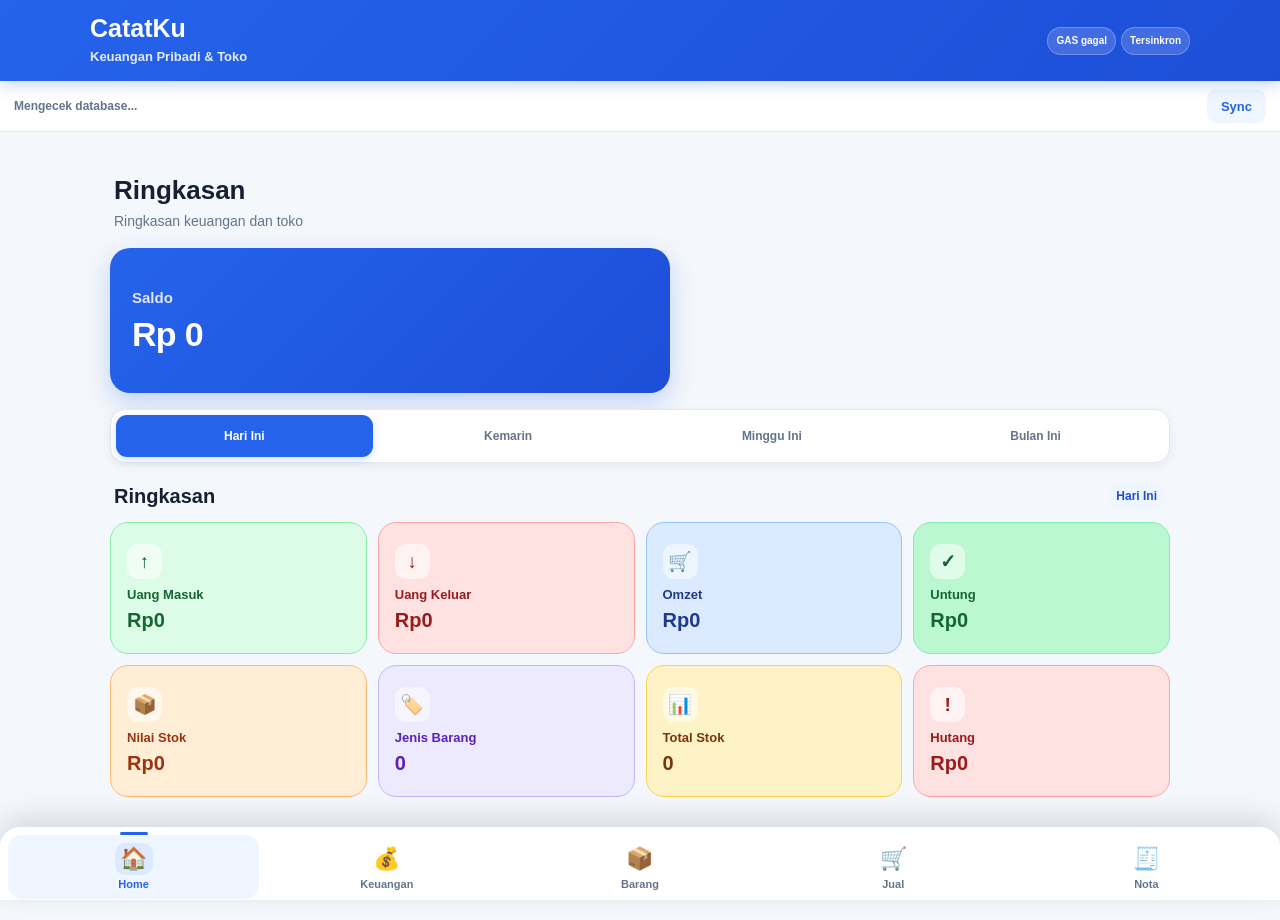
<file: index.html>
<!DOCTYPE html>
<html lang="id">

<head>

  <meta charset="UTF-8">

  <meta
    name="viewport"
    content="width=device-width, initial-scale=1.0"
  >

  <meta
    name="theme-color"
    content="#2563eb"
  >

  <meta
    name="description"
    content="CatatKu - Keuangan Pribadi dan Toko"
  >

  <title>
    CatatKu
  </title>

  <link
    rel="stylesheet"
    href="style.css"
  >

</head>


<body>

<!-- =====================================================
     APP
     ===================================================== -->

<div id="app">


  <!-- ===================================================
       HEADER
       =================================================== -->

  <header class="topbar">

    <div>

      <h1>
        CatatKu
      </h1>

      <small>
        Keuangan Pribadi & Toko
      </small>

    </div>


    <div class="status-area">

      <span
        id="connectionStatus"
        class="status"
      >
        ONLINE
      </span>

      <span
        id="syncStatus"
        class="status"
      >
        ✓ Tersinkron
      </span>

    </div>

  </header>



  <!-- ===================================================
       DATABASE STATUS
       =================================================== -->

  <div class="database-bar">

    <span
      id="dbStatus"
      data-status="checking"
    >
      Mengecek database...
    </span>

    <button
      type="button"
      onclick="CatatKu.sync()"
    >
      Sync
    </button>

  </div>



  <!-- ===================================================
       KONTEN UTAMA
       =================================================== -->

  <main id="mainContent">


    <!-- =================================================
         DASHBOARD
         ================================================= -->
<!-- =================================================
     RINGKASAN
     ================================================= -->

<section
  id="page-dashboard"
  class="page active"
>

  <div class="page-title">

    <h2>
      Ringkasan
    </h2>

    <p>
      Ringkasan keuangan dan toko
    </p>

  </div>


  <!-- ===============================
       SALDO
       =============================== -->

  <div class="summary-saldo">

    <small>
      Saldo
    </small>

    <strong id="saldo">
      Rp0
    </strong>

  </div>


  <!-- ===============================
       PERIODE
       =============================== -->

  <div class="periode-box">

    <button
      type="button"
      class="periode-btn active"
      data-periode="hariIni"
      onclick="CatatKu.pilihPeriodeRingkasan('hariIni')"
    >
      Hari Ini
    </button>

    <button
      type="button"
      class="periode-btn"
      data-periode="kemarin"
      onclick="CatatKu.pilihPeriodeRingkasan('kemarin')"
    >
      Kemarin
    </button>

    <button
      type="button"
      class="periode-btn"
      data-periode="mingguIni"
      onclick="CatatKu.pilihPeriodeRingkasan('mingguIni')"
    >
      Minggu Ini
    </button>

    <button
      type="button"
      class="periode-btn"
      data-periode="bulanIni"
      onclick="CatatKu.pilihPeriodeRingkasan('bulanIni')"
    >
      Bulan Ini
    </button>

  </div>


  <!-- ===============================
       RINGKASAN
       =============================== -->

  <div class="ringkasan-title">

    <h3>
      Ringkasan
    </h3>

    <small id="ringkasanPeriode">
      Hari Ini
    </small>

  </div>


  <div class="ringkasan-grid">


    <!-- UANG MASUK -->

    <div class="ringkasan-card ringkasan-masuk">

      <span class="ringkasan-icon">
        ↑
      </span>

      <small>
        Uang Masuk
      </small>

      <strong id="ringkasanUangMasuk">
        Rp0
      </strong>

    </div>


    <!-- UANG KELUAR -->

    <div class="ringkasan-card ringkasan-keluar">

      <span class="ringkasan-icon">
        ↓
      </span>

      <small>
        Uang Keluar
      </small>

      <strong id="ringkasanUangKeluar">
        Rp0
      </strong>

    </div>


    <!-- OMZET -->

    <div class="ringkasan-card ringkasan-omzet">

      <span class="ringkasan-icon">
        🛒
      </span>

      <small>
        Omzet
      </small>

      <strong id="ringkasanOmzet">
        Rp0
      </strong>

    </div>


    <!-- UNTUNG -->

    <div class="ringkasan-card ringkasan-untung">

      <span class="ringkasan-icon">
        ✓
      </span>

      <small>
        Untung
      </small>

      <strong id="ringkasanUntung">
        Rp0
      </strong>

    </div>


    <!-- NILAI STOK -->

    <div class="ringkasan-card ringkasan-stok">

      <span class="ringkasan-icon">
        📦
      </span>

      <small>
        Nilai Stok
      </small>

      <strong id="ringkasanNilaiStok">
        Rp0
      </strong>

    </div>


    <!-- JENIS BARANG -->

    <div class="ringkasan-card ringkasan-barang">

      <span class="ringkasan-icon">
        🏷️
      </span>

      <small>
        Jenis Barang
      </small>

      <strong id="ringkasanJumlahBarang">
        0
      </strong>

    </div>


    <!-- TOTAL STOK -->

    <div class="ringkasan-card ringkasan-total-stok">

      <span class="ringkasan-icon">
        📊
      </span>

      <small>
        Total Stok
      </small>

      <strong id="ringkasanJumlahStok">
        0
      </strong>

    </div>


    <!-- HUTANG -->

    <div class="ringkasan-card ringkasan-hutang">

      <span class="ringkasan-icon">
        !
      </span>

      <small>
        Hutang
      </small>

      <strong id="ringkasanHutang">
        Rp0
      </strong>

    </div>

  </div>

</section>
    <!-- =================================================
         KEUANGAN
         ================================================= -->

    <section
      id="page-keuangan"
      class="page"
    >

      <div class="page-title">

        <h2>
          Keuangan
        </h2>

        <p>
          Catat uang masuk dan keluar
        </p>

      </div>


      <!-- FORM TRANSAKSI -->

      <div class="panel">

        <div class="panel-header">

          <h3>
            Tambah Transaksi
          </h3>

        </div>


        <form
          id="transaksiForm"
        >


          <div class="form-group">

            <label>
              Tanggal
            </label>

            <input
              type="date"
              name="tanggal"
            >

          </div>


          <div class="form-group">

            <label>
              Jenis
            </label>

            <select
              name="jenis"
              required
            >

              <option value="">
                Pilih jenis
              </option>

              <option value="masuk">
                Uang Masuk
              </option>

              <option value="keluar">
                Uang Keluar
              </option>

            </select>

          </div>


          <div class="form-group">

            <label>
              Kategori
            </label>

            <input
              type="text"
              name="kategori"
              placeholder="Contoh: Penjualan"
            >

          </div>


          <div class="form-group">

            <label>
              Keterangan
            </label>

            <input
              type="text"
              name="keterangan"
              placeholder="Keterangan"
            >

          </div>


          <div class="form-group">

            <label>
              Jumlah
            </label>

            <input
              type="number"
              name="jumlah"
              min="1"
              required
              placeholder="0"
            >

          </div>


          <div class="form-group">

            <label>
              Sumber
            </label>

            <select name="sumber">

              <option value="toko">
                Toko
              </option>

              <option value="pribadi">
                Pribadi
              </option>

            </select>

          </div>


          <button
            type="submit"
            class="btn-primary"
          >
            Simpan Transaksi
          </button>


        </form>

      </div>



      <!-- RIWAYAT TRANSAKSI -->

      <div class="panel">

        <div class="panel-header">

          <h3>
            Riwayat Transaksi
          </h3>

        </div>


        <div
          id="transaksiList"
          class="list"
        >

          Belum ada transaksi.

        </div>

      </div>

    </section>



    <!-- =================================================
         BARANG
         ================================================= -->

    <section
      id="page-barang"
      class="page"
    >

      <div class="page-title">

        <h2>
          Barang
        </h2>

        <p>
          Kelola barang dan stok
        </p>

      </div>


      <!-- FORM BARANG -->

      <div class="panel">

        <div class="panel-header">

          <h3>
            Tambah Barang
          </h3>

        </div>


        <form
          id="barangForm"
        >


          <div class="form-group">

            <label>
              Kode Barang
            </label>

            <input
              type="text"
              name="kode"
              placeholder="Kosongkan untuk otomatis"
            >

          </div>


          <div class="form-group">

            <label>
              Nama Barang
            </label>

            <input
              type="text"
              name="nama"
              required
              placeholder="Nama barang"
            >

          </div>


          <div class="form-group">

            <label>
              Stok
            </label>

            <input
              type="number"
              name="stok"
              min="0"
              value="0"
            >

          </div>


          <div class="form-group">

            <label>
              Harga Modal
            </label>

            <input
              type="number"
              name="hargaModal"
              min="0"
              value="0"
            >

          </div>


          <div class="form-group">

            <label>
              Harga Jual
            </label>

            <input
              type="number"
              name="hargaJual"
              min="0"
              value="0"
            >

          </div>


          <div class="form-group">

            <label>
              Stok Minimum
            </label>

            <input
              type="number"
              name="stokMin"
              min="0"
              value="0"
            >

          </div>


          <button
            type="submit"
            class="btn-primary"
          >
            Simpan Barang
          </button>


        </form>

      </div>



      <!-- DAFTAR BARANG -->

      <div class="panel">

        <div class="panel-header">

          <h3>
            Daftar Barang
          </h3>

        </div>


        <div
          id="barangList"
          class="list"
        >

          Belum ada barang.

        </div>

      </div>

    </section>



    <!-- =================================================
         JUAL
         ================================================= -->

    <section
      id="page-jual"
      class="page"
    >

      <div class="page-title">

        <h2>
          Jual
        </h2>

        <p>
          Catat penjualan barang
        </p>

      </div>


      <!-- FORM PENJUALAN -->

      <div class="panel">

        <div class="panel-header">

          <h3>
            Penjualan
          </h3>

        </div>


        <form
          id="penjualanForm"
        >


          <div class="form-group">

            <label>
              Tanggal
            </label>

            <input
              type="date"
              name="tanggal"
            >

          </div>


          <div class="form-group">

            <label>
              Barang
            </label>

            <select
              id="barangId"
              name="barangId"
              required
            >

              <option value="">
                Pilih barang
              </option>

            </select>

          </div>


          <!-- INFO BARANG -->

          <div
            id="infoBarangPenjualan"
            class="info-barang"
            style="display:none;"
          >

            <div>

              <small>
                Nama
              </small>

              <strong
                id="namaBarangPenjualan"
              >
                -
              </strong>

            </div>


            <div>

              <small>
                Harga
              </small>

              <strong
                id="hargaBarangPenjualan"
              >
                Rp0
              </strong>

            </div>


            <div>

              <small>
                Stok
              </small>

              <strong
                id="stokBarangPenjualan"
              >
                0
              </strong>

            </div>

          </div>


          <div class="form-group">

            <label>
              Jumlah
            </label>

            <input
              type="number"
              id="qtyPenjualan"
              name="qty"
              min="1"
              value="1"
              required
            >

          </div>


          <!-- TOTAL -->

          <div
            id="totalPenjualan"
            class="total-box"
            data-value="0"
          >

            <span>
              Total
            </span>

            <strong>
              Rp0
            </strong>

          </div>


          <button
            type="submit"
            class="btn-primary"
          >
            Simpan Penjualan
          </button>


        </form>

      </div>



      <!-- =================================================
           PENJUALAN TERBARU
           ================================================= -->

      <div class="panel">

        <div class="panel-header">

          <h3>
            Penjualan Terbaru
          </h3>

        </div>


        <div
          id="penjualanList"
          class="list"
        >

          Belum ada penjualan.

        </div>

      </div>

    </section>



    <!-- =================================================
         NOTA
         ================================================= -->

    <section
      id="page-nota"
      class="page"
    >

      <div class="page-title">

        <h2>
          Nota
        </h2>

        <p>
          Pilih penjualan untuk membuat nota
        </p>

      </div>


      <!-- PILIH PENJUALAN -->

      <div class="panel">

        <div class="panel-header">

          <h3>
            Pilih Penjualan
          </h3>

        </div>


        <div
          class="nota-select-all"
        >

          <label>

            <input
              type="checkbox"
              onchange="CatatKu.toggleSemuaNota(this.checked)"
            >

            Pilih semua

          </label>

        </div>


        <div
          id="notaPenjualanList"
          class="list"
        >

          Belum ada penjualan.

        </div>


        <!-- RINGKASAN NOTA -->

        <div
          class="nota-summary"
        >

          <div>

            <small>
              Item
            </small>

            <strong
              id="notaSelectedCount"
            >
              0
            </strong>

          </div>


          <div>

            <small>
              Qty
            </small>

            <strong
              id="notaSelectedQty"
            >
              0
            </strong>

          </div>


          <div>

            <small>
              Total
            </small>

            <strong
              id="notaSelectedTotal"
            >
              Rp0
            </strong>

          </div>

        </div>


        <button
          id="btnBuatNota"
          type="button"
          class="btn-primary"
          disabled
          onclick="CatatKu.buatNota()"
        >
          Buat Nota
        </button>

      </div>



      <!-- DAFTAR NOTA -->

      <div class="panel">

        <div class="panel-header">

          <h3>
            Daftar Nota
          </h3>

        </div>


        <div
          id="daftarNota"
          class="list"
        >

          Belum ada nota.

        </div>

      </div>



      <!-- DETAIL NOTA -->

      <div class="panel">

        <div class="panel-header">

          <h3>
            Detail Nota
          </h3>

        </div>


        <div
          id="detailNota"
        >

          Pilih nota untuk melihat detail.

        </div>

      </div>

    </section>


  </main>



  <!-- ===================================================
       BOTTOM NAVIGATION
       =================================================== -->

  <nav
    id="bottomNav"
    class="bottom-nav"
  >


    <button
      type="button"
      class="nav-item active"
      data-page="dashboard"
      onclick="showPage('dashboard', this)"
    >

      <span>
        🏠
      </span>

      <small>
        Home
      </small>

    </button>


    <button
      type="button"
      class="nav-item"
      data-page="keuangan"
      onclick="showPage('keuangan', this)"
    >

      <span>
        💰
      </span>

      <small>
        Keuangan
      </small>

    </button>


    <button
      type="button"
      class="nav-item"
      data-page="barang"
      onclick="showPage('barang', this)"
    >

      <span>
        📦
      </span>

      <small>
        Barang
      </small>

    </button>


    <button
      type="button"
      class="nav-item"
      data-page="jual"
      onclick="showPage('jual', this)"
    >

      <span>
        🛒
      </span>

      <small>
        Jual
      </small>

    </button>


    <button
      type="button"
      class="nav-item"
      data-page="nota"
      onclick="showPage('nota', this)"
    >

      <span>
        🧾
      </span>

      <small>
        Nota
      </small>

    </button>


  </nav>


</div>



<!-- =====================================================
     TOAST
     ===================================================== -->

<div
  id="catatkuToast"
  class="toast"
  role="status"
  aria-live="polite"
></div>



<!-- =====================================================
     APP.JS
     ===================================================== -->

<script src="app.js"></script>



<!-- =====================================================
     INDEX CONTROLLER
     ===================================================== -->

<script>

"use strict";


/* =====================================================
   PINDAH HALAMAN
   ===================================================== */

function showPage(
  pageName,
  button
) {

  const pages =
    document.querySelectorAll(
      ".page"
    );


  pages.forEach(
    function(page) {

      page.classList.remove(
        "active"
      );

    }
  );


  const target =
    document.getElementById(
      "page-" +
      pageName
    );


  if (!target) {

    console.error(
      "Halaman tidak ditemukan:",
      pageName
    );

    return;

  }


  target.classList.add(
    "active"
  );


  const buttons =
    document.querySelectorAll(
      ".nav-item"
    );


  buttons.forEach(
    function(item) {

      item.classList.remove(
        "active"
      );

    }
  );


  if (button) {

    button.classList.add(
      "active"
    );

  }

  else {

    const activeButton =
      document.querySelector(
        '.nav-item[data-page="' +
        pageName +
        '"]'
      );


    if (activeButton) {

      activeButton.classList.add(
        "active"
      );

    }

  }


  /*
   * Saat masuk halaman nota,
   * refresh daftar nota dan penjualan.
   */

  if (
    pageName ===
    "nota"
  ) {

    if (
      window.CatatKu &&
      typeof CatatKu.loadPenjualan ===
      "function"
    ) {

      loadNotaPage();

    }

  }


  /*
   * Scroll ke atas
   */

  window.scrollTo(
    {
      top: 0,
      behavior: "smooth"
    }
  );

}



/* =====================================================
   LOAD HALAMAN NOTA
   ===================================================== */

async function loadNotaPage() {

  try {

    const data =
      await CatatKu.loadPenjualan();


    const container =
      document.getElementById(
        "notaPenjualanList"
      );


    if (!container) {

      return;

    }


    if (
      !data ||
      data.length === 0
    ) {

      container.innerHTML =
        "<p>Belum ada penjualan.</p>";

      return;

    }


    container.innerHTML =
      data.map(
        function(item) {

          return `

            <label
              class="nota-check-item"
            >

              <input
                type="checkbox"
                onchange="
                  CatatKu.toggleNotaItem(
                    '${String(item.id).replaceAll("'", "\\'")}',
                    this.checked
                  )
                "
              >

              <span>

                <strong>
                  ${escapeHTMLIndex(
                    item.namaBarang
                  )}
                </strong>

                <small>

                  ${Number(item.qty) || 0}
                  pcs

                  ×

                  ${formatRupiahIndex(
                    item.hargaJual
                  )}

                  =

                  ${formatRupiahIndex(
                    item.omzet
                  )}

                </small>

              </span>

            </label>

          `;

        }
      ).join("");


    await CatatKu.updateNotaSummary();

  }

  catch (error) {

    console.error(
      "Load nota:",
      error
    );

  }

}



/* =====================================================
   RUPIAH
   ===================================================== */

function formatRupiahIndex(
  value
) {

  return new Intl.NumberFormat(
    "id-ID",
    {
      style: "currency",
      currency: "IDR",
      maximumFractionDigits: 0
    }
  ).format(
    Number(value) || 0
  );

}



/* =====================================================
   ESCAPE HTML
   ===================================================== */

function escapeHTMLIndex(
  value
) {

  return String(
    value ?? ""
  )
    .replaceAll(
      "&",
      "&amp;"
    )
    .replaceAll(
      "<",
      "&lt;"
    )
    .replaceAll(
      ">",
      "&gt;"
    )
    .replaceAll(
      '"',
      "&quot;"
    )
    .replaceAll(
      "'",
      "&#039;"
    );

}



/* =====================================================
   TOMBOL SYNC
   ===================================================== */

document.addEventListener(
  "click",
  function(event) {

    const button =
      event.target.closest(
        "[data-sync]"
      );


    if (!button) {

      return;

    }


    if (
      window.CatatKu &&
      typeof CatatKu.sync ===
      "function"
    ) {

      CatatKu.sync();

    }

  }
);



/* =====================================================
   SET TANGGAL HARI INI
   ===================================================== */

function setDefaultDates() {

  const now =
    new Date();


  const year =
    now.getFullYear();


  const month =
    String(
      now.getMonth() + 1
    ).padStart(
      2,
      "0"
    );


  const day =
    String(
      now.getDate()
    ).padStart(
      2,
      "0"
    );


  const tanggal =
    year +
    "-" +
    month +
    "-" +
    day;


  document
    .querySelectorAll(
      'input[type="date"]'
    )
    .forEach(
      function(input) {

        if (!input.value) {

          input.value =
            tanggal;

        }

      }
    );

}



/* =====================================================
   INIT INDEX
   ===================================================== */

document.addEventListener(
  "DOMContentLoaded",
  function() {

    setDefaultDates();


    /*
     * Pastikan dashboard aktif
     */

    showPage(
      "dashboard"
    );


    /*
     * Load nota ketika app siap
     */

    setTimeout(
      function() {

        loadNotaPage();

      },
      1000
    );

  }
);


</script>


</body>

</html>
</file>
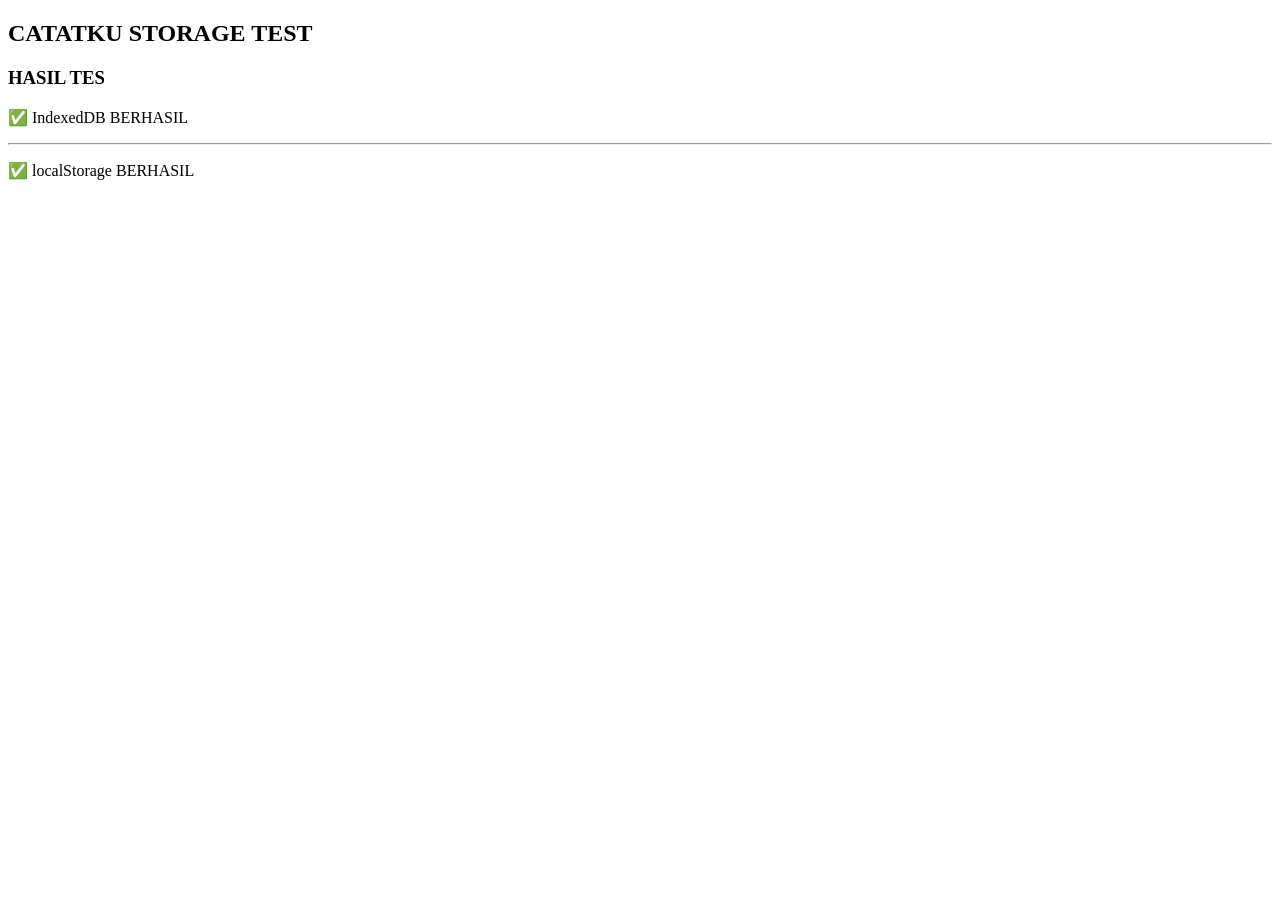
<file: idb-test.html>
<!DOCTYPE html>
<html lang="id">

<head>
  <meta charset="UTF-8">

  <meta
    name="viewport"
    content="width=device-width, initial-scale=1"
  >

  <title>CatatKu Storage Test</title>
</head>

<body>

<h2>CATATKU STORAGE TEST</h2>

<div id="hasil">
  Sedang mengetes...
</div>


<script>

"use strict";

const hasil =
  document.getElementById("hasil");


/* =====================================================
   TEST INDEXEDDB
   ===================================================== */

let hasilIDB = "";

try {

  if (!window.indexedDB) {

    hasilIDB =
      "❌ IndexedDB TIDAK TERSEDIA";

  }
  else {

    const namaDB =
      "CatatKuTest_" +
      Date.now();

    const request =
      indexedDB.open(
        namaDB,
        1
      );


    request.onupgradeneeded =
      function(event) {

        const database =
          event.target.result;

        if (
          !database.objectStoreNames.contains(
            "test"
          )
        ) {

          database.createObjectStore(
            "test",
            {
              keyPath: "id"
            }
          );

        }

      };


    request.onsuccess =
      function(event) {

        const database =
          event.target.result;

        hasilIDB =
          "✅ IndexedDB BERHASIL";

        database.close();

        tampilkanHasil();

      };


    request.onerror =
      function(event) {

        const error =
          event.target.error;

        hasilIDB =
          "❌ IndexedDB GAGAL<br><br>" +

          "Nama: " +
          (
            error?.name ||
            "Unknown"
          ) +

          "<br><br>" +

          "Pesan: " +
          (
            error?.message ||
            "Tidak ada pesan"
          );

        tampilkanHasil();

      };

  }

}
catch(error) {

  hasilIDB =
    "❌ IndexedDB EXCEPTION<br><br>" +

    error.name +
    "<br><br>" +

    error.message;

}


/* =====================================================
   TEST LOCAL STORAGE
   ===================================================== */

let hasilLS = "";

try {

  const testKey =
    "catatku_storage_test";

  localStorage.setItem(
    testKey,
    "BERHASIL"
  );

  const nilai =
    localStorage.getItem(
      testKey
    );

  if (
    nilai === "BERHASIL"
  ) {

    hasilLS =
      "✅ localStorage BERHASIL";

  }
  else {

    hasilLS =
      "❌ localStorage GAGAL";

  }

}
catch(error) {

  hasilLS =
    "❌ localStorage GAGAL<br><br>" +

    "Nama: " +
    error.name +

    "<br><br>" +

    "Pesan: " +
    error.message;

}


/* =====================================================
   HASIL
   ===================================================== */

function tampilkanHasil() {

  hasil.innerHTML =

    "<h3>HASIL TES</h3>" +

    "<p>" +
    hasilIDB +
    "</p>" +

    "<hr>" +

    "<p>" +
    hasilLS +
    "</p>";

}


/*
 * Jika IndexedDB langsung gagal,
 * tampilkan localStorage sekarang.
 */

setTimeout(
  function() {

    tampilkanHasil();

  },
  1000
);

</script>

</body>

</html>
</file>
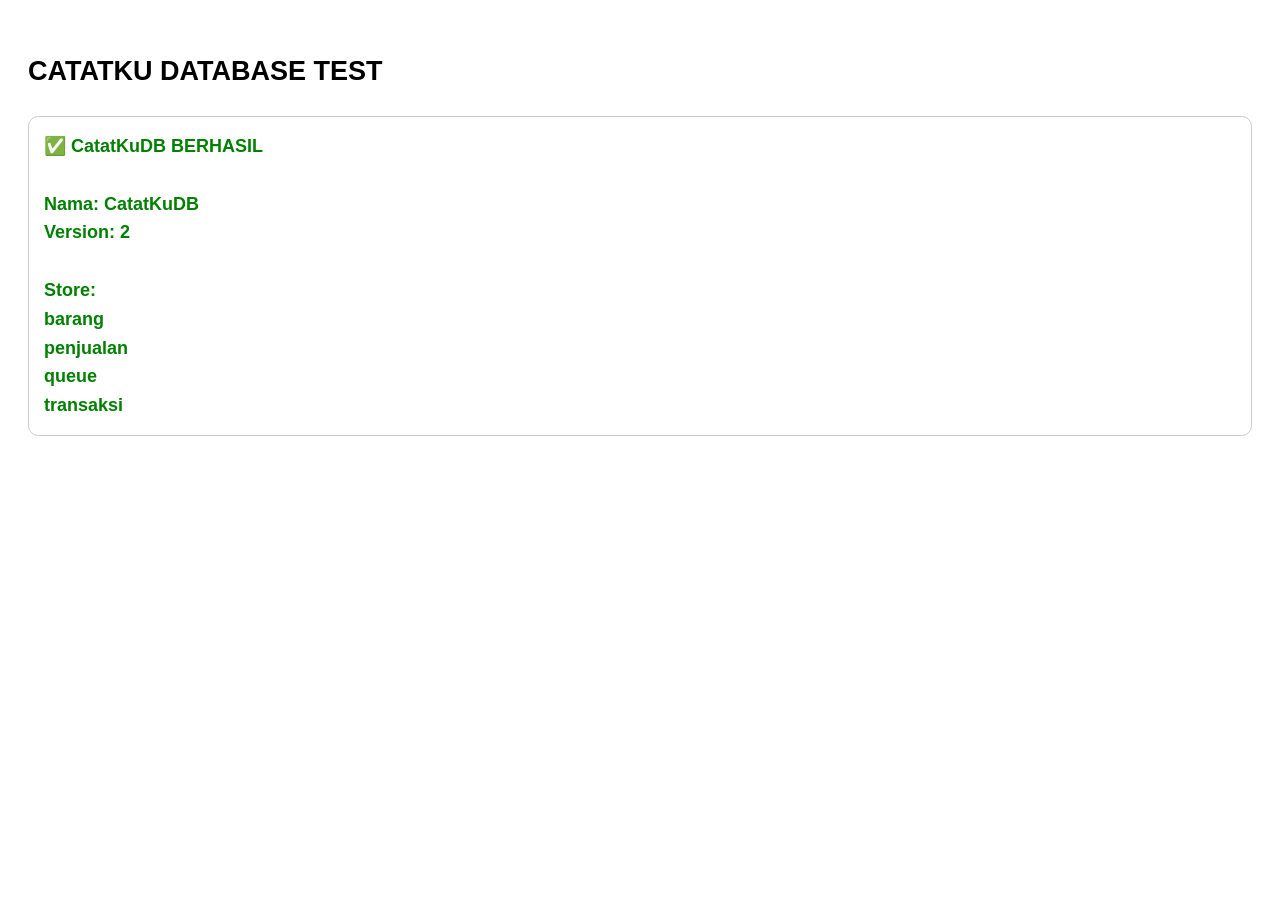
<file: storage-test.html>
<!DOCTYPE html>
<html lang="id">
<head>
<meta charset="UTF-8">
<meta name="viewport"
      content="width=device-width,initial-scale=1">

<title>CatatKu DB Test</title>

<style>
body{
  font-family:Arial,sans-serif;
  padding:20px;
  font-size:18px;
  line-height:1.6;
}

.ok{
  color:green;
  font-weight:bold;
}

.fail{
  color:red;
  font-weight:bold;
}

.box{
  padding:15px;
  margin:15px 0;
  border:1px solid #ccc;
  border-radius:10px;
}
</style>
</head>

<body>

<h2>CATATKU DATABASE TEST</h2>

<div id="hasil">
Sedang mengetes...
</div>

<script>

const hasil =
document.getElementById("hasil");


try {

  const request =
    indexedDB.open(
      "CatatKuDB",
      2
    );


  request.onupgradeneeded =
    function(event){

      const db =
        event.target.result;


      const stores = [

        "transaksi",
        "barang",
        "penjualan",
        "queue"

      ];


      stores.forEach(
        function(name){

          if(
            !db.objectStoreNames
              .contains(name)
          ){

            db.createObjectStore(
              name,
              {
                keyPath:"id"
              }
            );

          }

        }
      );

    };


  request.onsuccess =
    function(event){

      const db =
        event.target.result;


      hasil.innerHTML = `

        <div class="box ok">

          ✅ CatatKuDB BERHASIL

          <br><br>

          Nama:
          ${db.name}

          <br>

          Version:
          ${db.version}

          <br><br>

          Store:

          <br>

          ${Array.from(
            db.objectStoreNames
          ).join("<br>")}

        </div>

      `;


      db.close();

    };


  request.onerror =
    function(event){

      const error =
        event.target.error;


      hasil.innerHTML = `

        <div class="box fail">

          ❌ CatatKuDB GAGAL

          <br><br>

          Nama:

          ${error?.name || "Unknown"}

          <br>

          Pesan:

          ${error?.message || "Tidak ada"}

          <br>

          Code:

          ${error?.code ?? 0}

        </div>

      `;

    };


}
catch(error){

  hasil.innerHTML = `

    <div class="box fail">

      ❌ ERROR

      <br><br>

      Nama:
      ${error.name}

      <br>

      Pesan:
      ${error.message}

    </div>

  `;

}

</script>

</body>
</html>
</file>
<file: style.css>
/* =========================================================
   CATATKU
   STYLE FINAL - SESUAI INDEX.HTML
   ========================================================= */

:root {
  --primary: #2563eb;
  --primary-dark: #1d4ed8;

  --green: #16a34a;
  --red: #dc2626;
  --orange: #ea580c;
  --purple: #7c3aed;
  --yellow: #ca8a04;

  --text: #172033;
  --text-soft: #64748b;

  --background: #f4f7fb;
  --card: #ffffff;
  --border: #e2e8f0;

  --radius: 18px;

  --shadow:
    0 5px 18px rgba(15, 23, 42, .08);

  --bottom-nav-height: 82px;
}


/* =========================================================
   RESET
   ========================================================= */

* {
  box-sizing: border-box;
  -webkit-tap-highlight-color: transparent;
}

html {
  width: 100%;
  min-height: 100%;
  overflow-x: hidden;
}

body {
  margin: 0;
  width: 100%;
  min-height: 100vh;

  background: var(--background);
  color: var(--text);

  font-family:
    -apple-system,
    BlinkMacSystemFont,
    "Segoe UI",
    Roboto,
    Arial,
    sans-serif;

  font-size: 16px;
  line-height: 1.5;

  overflow-x: hidden;

  padding-bottom:
    calc(var(--bottom-nav-height) + 20px);
}

button,
input,
select,
textarea {
  font-family: inherit;
}

button {
  cursor: pointer;
}

input,
select {
  max-width: 100%;
}


/* =========================================================
   APP
   ========================================================= */

#app {
  width: 100%;
  min-height: 100vh;
}


/* =========================================================
   TOPBAR
   ========================================================= */

.topbar {
  position: sticky;
  top: 0;
  z-index: 1000;

  width: 100%;

  display: flex;
  align-items: center;
  justify-content: space-between;

  gap: 12px;

  padding: 15px 16px;

  background:
    linear-gradient(
      135deg,
      #2563eb,
      #1d4ed8
    );

  color: white;

  box-shadow:
    0 4px 14px rgba(37, 99, 235, .25);
}

.topbar h1 {
  margin: 0;

  font-size: 25px;
  line-height: 1.1;

  font-weight: 850;
}

.topbar small {
  display: block;

  margin-top: 4px;

  color: rgba(255,255,255,.88);

  font-size: 13px;
  font-weight: 600;
}


/* =========================================================
   STATUS AREA
   ========================================================= */

.status-area {
  display: flex;
  align-items: center;

  gap: 5px;

  flex-shrink: 0;
}

.status {
  display: inline-flex;
  align-items: center;
  justify-content: center;

  min-height: 28px;

  padding: 5px 8px;

  border-radius: 999px;

  background: rgba(255,255,255,.16);

  border:
    1px solid
    rgba(255,255,255,.25);

  color: white;

  font-size: 10px;
  font-weight: 800;

  white-space: nowrap;
}


/* =========================================================
   DATABASE BAR
   ========================================================= */

.database-bar {
  width: 100%;

  display: flex;
  align-items: center;
  justify-content: space-between;

  gap: 10px;

  padding: 8px 14px;

  background: white;

  border-bottom:
    1px solid var(--border);

  color: var(--text-soft);

  font-size: 12px;
  font-weight: 700;
}

.database-bar span {
  min-width: 0;

  overflow: hidden;
  text-overflow: ellipsis;
  white-space: nowrap;
}

.database-bar button {
  flex-shrink: 0;

  min-height: 34px;

  padding: 0 14px;

  border: 0;
  border-radius: 10px;

  background: #eff6ff;
  color: var(--primary);

  font-size: 13px;
  font-weight: 800;
}


/* =========================================================
   MAIN
   ========================================================= */

#mainContent {
  width: 100%;
  max-width: 1100px;

  margin: 0 auto;

  padding:
    18px
    14px
    20px;
}


/* =========================================================
   PAGE
   ========================================================= */

.page {
  display: none;

  width: 100%;
  min-width: 0;
}

.page.active {
  display: block;
}


/* =========================================================
   PAGE TITLE
   ========================================================= */

.page-title {
  margin:
    2px
    2px
    16px;
}

.page-title h2 {
  margin: 0;

  font-size: 25px;
  line-height: 1.2;

  font-weight: 850;
}

.page-title p {
  margin: 4px 0 0;

  color: var(--text-soft);

  font-size: 14px;
}


/* =========================================================
   CARD
   ========================================================= */

.card {
  width: 100%;
  min-width: 0;

  min-height: 112px;

  display: flex;
  flex-direction: column;
  justify-content: center;

  padding: 17px;

  margin-bottom: 12px;

  background: var(--card);

  border:
    1px solid var(--border);

  border-radius: var(--radius);

  box-shadow: var(--shadow);

  overflow: hidden;
}

.card small {
  display: block;

  margin-bottom: 7px;

  color: var(--text-soft);

  font-size: 14px;
  font-weight: 700;
}

.card strong {
  display: block;

  min-width: 0;
  max-width: 100%;

  overflow: hidden;
  text-overflow: ellipsis;
  white-space: nowrap;

  color: var(--text);

  font-size: 23px;
  line-height: 1.2;

  font-weight: 900;
}


/* =========================================================
   SALDO
   ========================================================= */

.primary-card {
  min-height: 145px;

  padding: 22px;

  margin-bottom: 12px;

  background:
    linear-gradient(
      135deg,
      #2563eb,
      #1d4ed8
    );

  border: 0;

  color: white;

  box-shadow:
    0 8px 24px
    rgba(37,99,235,.24);
}

.primary-card small {
  color: rgba(255,255,255,.85);
}

.primary-card h2 {
  margin: 3px 0 0;

  color: white;

  font-size: 34px;
  line-height: 1.2;

  font-weight: 900;

  overflow: hidden;
  text-overflow: ellipsis;
  white-space: nowrap;
}


/* =========================================================
   GRID 2
   ========================================================= */

.grid-2 {
  width: 100%;

  display: grid;

  grid-template-columns:
    repeat(2, minmax(0, 1fr));

  gap: 12px;
}

.grid-2 .card {
  margin-bottom: 0;
}


/* =========================================================
   DASHBOARD CARD COLORS
   Berdasarkan urutan HTML
   ========================================================= */

/* UANG MASUK */

#pemasukan {
  color: #166534;
}

#pemasukan {
  background: #dcfce7;
}


/* UANG KELUAR */

#pengeluaran {
  color: #991b1b;
}


/* OMZET */

#omzet {
  color: #1e3a8a;
}


/* UNTUNG */

#untung {
  color: #166534;
}


/* =========================================================
   LABEL WARNA DASHBOARD
   Gunakan class tambahan jika nanti app.js memberi class
   ========================================================= */

.card:has(#pemasukan) {
  background: #dcfce7;
  border-color: #86efac;
}

.card:has(#pengeluaran) {
  background: #fee2e2;
  border-color: #fca5a5;
}

.card:has(#omzet) {
  background: #dbeafe;
  border-color: #93c5fd;
}

.card:has(#untung) {
  background: #bbf7d0;
  border-color: #86efac;
}

.card:has(#jumlahBarang) {
  background: #ede9fe;
  border-color: #c4b5fd;
}

.card:has(#jumlahStok) {
  background: #fef3c7;
  border-color: #fcd34d;
}

.card:has(#nilaiStok) {
  background: #ffedd5;
  border-color: #fdba74;
}

.card:has(#totalHutang) {
  background: #f1f5f9;
  border-color: #cbd5e1;
}


/* =========================================================
   PANEL
   ========================================================= */

.panel {
  width: 100%;
  min-width: 0;

  margin-top: 16px;

  padding: 17px;

  background: white;

  border:
    1px solid var(--border);

  border-radius: var(--radius);

  box-shadow: var(--shadow);

  overflow: hidden;
}

.panel-header {
  display: flex;
  align-items: center;
  justify-content: space-between;

  margin-bottom: 14px;
}

.panel-header h3 {
  margin: 0;

  font-size: 19px;
  line-height: 1.3;

  font-weight: 850;
}


/* =========================================================
   FORM
   ========================================================= */

#transaksiForm,
#barangForm,
#penjualanForm {
  width: 100%;
}

.form-group {
  width: 100%;

  display: flex;
  flex-direction: column;

  gap: 6px;

  margin-bottom: 13px;
}

.form-group label {
  color: #334155;

  font-size: 14px;
  font-weight: 750;
}

.form-group input,
.form-group select {
  width: 100%;
  min-width: 0;

  height: 52px;

  padding: 0 14px;

  border:
    1px solid #cbd5e1;

  border-radius: 13px;

  outline: none;

  background: #f8fafc;

  color: var(--text);

  font-size: 16px;
  font-weight: 600;
}

.form-group input:focus,
.form-group select:focus {
  background: white;

  border-color:
    var(--primary);

  box-shadow:
    0 0 0 3px
    rgba(37,99,235,.12);
}


/* =========================================================
   PRIMARY BUTTON
   ========================================================= */

.btn-primary {
  width: 100%;

  min-height: 54px;

  margin-top: 5px;

  border: 0;

  border-radius: 14px;

  background:
    linear-gradient(
      135deg,
      #2563eb,
      #1d4ed8
    );

  color: white;

  font-size: 16px;
  font-weight: 850;

  box-shadow:
    0 6px 16px
    rgba(37,99,235,.20);
}

.btn-primary:active {
  transform: scale(.98);
}


/* =========================================================
   LIST
   ========================================================= */

.list {
  width: 100%;
  min-width: 0;

  color: var(--text-soft);

  font-size: 14px;
}

.list > p {
  margin: 12px 0;

  text-align: center;

  color: #64748b;
}


/* =========================================================
   PENJUALAN
   ========================================================= */

.penjualan-item {
  width: 100%;

  display: flex;
  align-items: center;
  justify-content: space-between;

  gap: 12px;

  padding: 13px 0;

  border-bottom:
    1px solid #edf0f4;
}

.penjualan-item:last-child {
  border-bottom: 0;
}

.penjualan-item > div {
  min-width: 0;
}

.penjualan-item strong {
  display: block;

  overflow: hidden;
  text-overflow: ellipsis;
  white-space: nowrap;

  color: var(--text);

  font-size: 15px;
  font-weight: 850;
}

.penjualan-item small {
  display: block;

  margin-top: 3px;

  color: var(--text-soft);

  font-size: 12px;
}

.penjualan-item > div:last-child {
  flex-shrink: 0;

  text-align: right;
}


/* =========================================================
   BARANG
   ========================================================= */

.barang-item {
  width: 100%;

  display: flex;
  align-items: center;
  justify-content: space-between;

  gap: 12px;

  padding: 14px 0;

  border-bottom:
    1px solid #edf0f4;
}

.barang-item:last-child {
  border-bottom: 0;
}


/* =========================================================
   TRANSAKSI
   ========================================================= */

.transaksi-item {
  width: 100%;

  display: flex;
  align-items: center;
  justify-content: space-between;

  gap: 12px;

  padding: 13px 0;

  border-bottom:
    1px solid #edf0f4;
}

.transaksi-item:last-child {
  border-bottom: 0;
}


/* =========================================================
   INFO BARANG PENJUALAN
   ========================================================= */

.info-barang {
  width: 100%;

  display: grid;

  grid-template-columns:
    repeat(3, minmax(0,1fr));

  gap: 8px;

  margin-bottom: 13px;

  padding: 12px;

  background: #eff6ff;

  border:
    1px solid #bfdbfe;

  border-radius: 13px;
}

.info-barang > div {
  min-width: 0;
}

.info-barang small {
  display: block;

  color: #64748b;

  font-size: 11px;
}

.info-barang strong {
  display: block;

  margin-top: 2px;

  color: #1e3a8a;

  font-size: 13px;

  overflow: hidden;
  text-overflow: ellipsis;
  white-space: nowrap;
}


/* =========================================================
   TOTAL PENJUALAN
   ========================================================= */

.total-box {
  width: 100%;

  display: flex;
  align-items: center;
  justify-content: space-between;

  gap: 10px;

  margin: 12px 0;

  padding: 15px;

  background: #f0fdf4;

  border:
    1px solid #bbf7d0;

  border-radius: 14px;
}

.total-box span {
  color: #166534;

  font-size: 15px;
  font-weight: 750;
}

.total-box strong {
  color: #166534;

  font-size: 21px;
  font-weight: 900;
}


/* =========================================================
   NOTA
   ========================================================= */

.nota-select-all {
  margin-bottom: 12px;

  padding: 10px 12px;

  background: #f8fafc;

  border-radius: 12px;
}

.nota-select-all label {
  display: flex;
  align-items: center;

  gap: 8px;

  color: #334155;

  font-size: 14px;
  font-weight: 750;
}

.nota-check-item {
  width: 100%;

  display: flex;
  align-items: flex-start;

  gap: 10px;

  padding: 13px 0;

  border-bottom:
    1px solid #edf0f4;

  cursor: pointer;
}

.nota-check-item:last-child {
  border-bottom: 0;
}

.nota-check-item input {
  flex-shrink: 0;

  width: 20px;
  height: 20px;

  margin-top: 2px;
}

.nota-check-item > span {
  min-width: 0;
}

.nota-check-item strong {
  display: block;

  color: var(--text);

  font-size: 15px;
}

.nota-check-item small {
  display: block;

  margin-top: 3px;

  color: var(--text-soft);

  font-size: 12px;
}


/* =========================================================
   NOTA SUMMARY
   ========================================================= */

.nota-summary {
  display: grid;

  grid-template-columns:
    repeat(3, 1fr);

  gap: 8px;

  margin:
    14px 0;

  padding: 12px;

  background: #f8fafc;

  border-radius: 14px;
}

.nota-summary > div {
  min-width: 0;

  text-align: center;
}

.nota-summary small {
  display: block;

  color: #64748b;

  font-size: 11px;
}

.nota-summary strong {
  display: block;

  margin-top: 2px;

  color: var(--text);

  font-size: 16px;

  overflow: hidden;
  text-overflow: ellipsis;
  white-space: nowrap;
}


/* =========================================================
   BOTTOM NAV
   ========================================================= */

.bottom-nav {
  position: fixed;

  left: 0;
  right: 0;
  bottom: 0;

  z-index: 9999;

  width: 100%;
  height: var(--bottom-nav-height);

  display: grid;

  grid-template-columns:
    repeat(5, minmax(0,1fr));

  padding:
    7px
    7px
    calc(7px + env(safe-area-inset-bottom));

  background:
    rgba(255,255,255,.98);

  border-top:
    1px solid #dbe2ea;

  border-radius:
    20px 20px 0 0;

  box-shadow:
    0 -8px 28px
    rgba(15,23,42,.13);

  backdrop-filter: blur(12px);
}

.nav-item {
  position: relative;

  min-width: 0;

  min-height: 64px;

  display: flex;
  flex-direction: column;

  align-items: center;
  justify-content: center;

  gap: 3px;

  margin: 1px;

  padding: 4px 2px;

  border: 0;

  border-radius: 14px;

  background: transparent;

  color: #64748b;
}

.nav-item span {
  width: 38px;
  height: 32px;

  display: flex;
  align-items: center;
  justify-content: center;

  border-radius: 10px;

  font-size: 22px;
}

.nav-item small {
  font-size: 11px;
  line-height: 1.1;

  font-weight: 800;

  white-space: nowrap;
}


/* ACTIVE */

.nav-item.active {
  color: var(--primary);
  background: #eff6ff;
}

.nav-item.active span {
  background: #dbeafe;
}

.nav-item.active::before {
  content: "";

  position: absolute;

  top: -3px;
  left: 50%;

  width: 28px;
  height: 3px;

  transform: translateX(-50%);

  border-radius: 999px;

  background: currentColor;
}


/* WARNA NAV */

.nav-item[data-page="keuangan"].active {
  color: var(--green);
  background: #f0fdf4;
}

.nav-item[data-page="keuangan"].active span {
  background: #dcfce7;
}

.nav-item[data-page="barang"].active {
  color: var(--orange);
  background: #fff7ed;
}

.nav-item[data-page="barang"].active span {
  background: #ffedd5;
}

.nav-item[data-page="jual"].active {
  color: var(--purple);
  background: #f5f3ff;
}

.nav-item[data-page="jual"].active span {
  background: #ede9fe;
}

.nav-item[data-page="nota"].active {
  color: var(--yellow);
  background: #fefce8;
}

.nav-item[data-page="nota"].active span {
  background: #fef3c7;
}


/* =========================================================
   TOAST
   ========================================================= */

.toast {
  position: fixed;

  left: 50%;
  bottom:
    calc(
      var(--bottom-nav-height) + 18px
    );

  z-index: 20000;

  max-width:
    calc(100vw - 30px);

  padding: 12px 17px;

  transform:
    translateX(-50%)
    translateY(15px);

  border-radius: 14px;

  background: #172033;

  color: white;

  font-size: 14px;
  font-weight: 750;

  text-align: center;

  opacity: 0;

  pointer-events: none;

  box-shadow:
    0 9px 25px
    rgba(0,0,0,.20);

  transition:
    opacity .2s ease,
    transform .2s ease;
}

.toast.show {
  opacity: 1;

  transform:
    translateX(-50%)
    translateY(0);
}


/* =========================================================
   MOBILE
   ========================================================= */

@media (max-width: 599px) {

  #mainContent {
    padding:
      16px
      12px
      20px;
  }

  .topbar {
    padding:
      14px
      12px;
  }

  .topbar h1 {
    font-size: 24px;
  }

  .status {
    font-size: 9px;
    padding: 5px 6px;
  }

  .page-title h2 {
    font-size: 24px;
  }

  .card {
    min-height: 112px;
    padding: 16px;
  }

  .card strong {
    font-size: 20px;
  }

  .primary-card {
    min-height: 145px;
    padding: 20px;
  }

  .primary-card h2 {
    font-size: 32px;
  }

  .grid-2 {
    gap: 10px;
  }

  .panel {
    padding: 15px;
  }

  .form-group input,
  .form-group select {
    height: 52px;
  }

  .btn-primary {
    min-height: 54px;
  }
}


/* =========================================================
   HP SANGAT KECIL
   ========================================================= */

@media (max-width: 380px) {

  #mainContent {
    padding-left: 9px;
    padding-right: 9px;
  }

  .grid-2 {
    gap: 8px;
  }

  .card {
    padding: 13px;
    min-height: 105px;
  }

  .card small {
    font-size: 12px;
  }

  .card strong {
    font-size: 18px;
  }

  .primary-card {
    min-height: 135px;
  }

  .primary-card h2 {
    font-size: 28px;
  }

  .nav-item small {
    font-size: 10px;
  }
}


/* =========================================================
   DESKTOP
   ========================================================= */

@media (min-width: 700px) {

  body {
    padding-bottom: 20px;
  }

  .topbar {
    position: relative;

    padding-left:
      max(
        20px,
        calc((100vw - 1100px) / 2)
      );

    padding-right:
      max(
        20px,
        calc((100vw - 1100px) / 2)
      );
  }

  #mainContent {
    padding:
      25px
      20px;
  }

  .bottom-nav {
    height: 74px;
  }

  .card {
    min-height: 125px;
  }
}
/* =========================================================
   CATATKU
   DASHBOARD RINGKASAN PERIODE
   ========================================================= */

.dashboard-section {
  width: 100%;
  margin-top: 18px;
}


.dashboard-section-title {
  margin:
    0 2px
    12px;
}


.dashboard-section-title h3 {
  margin: 0;

  font-size: 20px;

  line-height: 1.2;

  font-weight: 850;

  color: var(--text);
}


/* =========================================================
   PILIH PERIODE
   ========================================================= */

.summary-period {

  width: 100%;

  display: grid;

  grid-template-columns:
    repeat(3, minmax(0, 1fr));

  gap: 6px;

  margin-bottom: 12px;

  padding: 4px;

  background: #e8eef7;

  border-radius: 14px;
}


.period-btn {

  width: 100%;

  min-width: 0;

  min-height: 44px;

  padding:
    8px 4px;

  border: 0;

  border-radius: 11px;

  background: transparent;

  color: #64748b;

  font-size: 13px;

  font-weight: 800;

  white-space: nowrap;

  cursor: pointer;

  transition:
    background .15s ease,
    color .15s ease,
    box-shadow .15s ease;

}


.period-btn.active {

  background: #ffffff;

  color: #2563eb;

  box-shadow:
    0 2px 7px
    rgba(15,23,42,.10);

}


/* =========================================================
   GRID RINGKASAN
   ========================================================= */

#page-dashboard .summary-grid {

  width: 100%;

  display: grid;

  grid-template-columns:
    repeat(2, minmax(0, 1fr));

  gap: 10px;

  margin: 0;

}


#page-dashboard .summary-grid .card {

  min-width: 0;

  min-height: 112px;

  margin: 0;

  padding: 15px;

  border-radius: 17px;

}


/* =========================================================
   LABEL
   ========================================================= */

#page-dashboard .summary-grid .card span {

  display: block;

  margin-bottom: 7px;

  font-size: 13px;

  line-height: 1.25;

  font-weight: 800;

}


/* =========================================================
   ANGKA
   ========================================================= */

#page-dashboard .summary-grid .card strong {

  display: block;

  max-width: 100%;

  overflow: hidden;

  text-overflow: ellipsis;

  white-space: nowrap;

  font-size: 20px;

  line-height: 1.2;

  font-weight: 900;

}


/* =========================================================
   HUTANG
   ========================================================= */

#page-dashboard .summary-debt {

  background: #fef2f2 !important;

  border-color: #fecaca !important;

}


#page-dashboard .summary-debt span {

  color: #991b1b !important;

}


#page-dashboard .summary-debt strong {

  color: #7f1d1d !important;

}


/* =========================================================
   MOBILE
   ========================================================= */

@media (max-width: 599px) {

  #page-dashboard {

    padding:
      14px 12px 20px;

  }


  #page-dashboard .summary-grid {

    gap: 10px;

  }


  #page-dashboard .summary-grid .card {

    min-height: 112px;

    padding: 15px;

  }


  #page-dashboard .summary-grid .card strong {

    font-size: 19px;

  }


  .period-btn {

    min-height: 45px;

    font-size: 12px;

  }

}


/* =========================================================
   HP KECIL
   ========================================================= */

@media (max-width: 380px) {

  #page-dashboard {

    padding:
      12px 9px 18px;

  }


  #page-dashboard .summary-grid {

    gap: 8px;

  }


  #page-dashboard .summary-grid .card {

    min-height: 104px;

    padding: 13px;

  }


  #page-dashboard .summary-grid .card span {

    font-size: 12px;

  }


  #page-dashboard .summary-grid .card strong {

    font-size: 17px;

  }


  .period-btn {

    min-height: 43px;

    font-size: 11px;

  }

}
/* =========================================================
   CATATKU
   RINGKASAN DASHBOARD BARU
   ========================================================= */


/* =========================================================
   JUDUL HALAMAN
   ========================================================= */

.page-title {

  margin:
    18px 4px
    16px;

}

.page-title h2 {

  margin: 0;

  color:
    var(--text);

  font-size:
    26px;

  line-height:
    1.2;

  font-weight:
    900;

}

.page-title p {

  margin:
    5px 0 0;

  color:
    var(--text-soft);

  font-size:
    14px;

}


/* =========================================================
   SALDO
   ========================================================= */

.summary-saldo {

  width: 100%;

  min-height:
    145px;

  display:
    flex;

  flex-direction:
    column;

  justify-content:
    center;

  padding:
    22px;

  margin-bottom:
    16px;

  border-radius:
    20px;

  background:
    linear-gradient(
      135deg,
      #2563eb,
      #1d4ed8
    );

  color:
    white;

  box-shadow:
    0 9px 25px
    rgba(37,99,235,.25);

}

.summary-saldo small {

  font-size:
    15px;

  font-weight:
    700;

  color:
    rgba(255,255,255,.85);

}

.summary-saldo strong {

  margin-top:
    5px;

  font-size:
    34px;

  line-height:
    1.2;

  font-weight:
    900;

  letter-spacing:
    -.7px;

  color:
    white;

  overflow:
    hidden;

  text-overflow:
    ellipsis;

  white-space:
    nowrap;

}


/* =========================================================
   PERIODE
   ========================================================= */

.periode-box {

  width:
    100%;

  display:
    grid;

  grid-template-columns:
    repeat(4, 1fr);

  gap:
    7px;

  margin-bottom:
    18px;

  padding:
    5px;

  background:
    white;

  border:
    1px solid
    var(--border);

  border-radius:
    15px;

  box-shadow:
    0 3px 12px
    rgba(15,23,42,.06);

}

.periode-btn {

  min-width:
    0;

  min-height:
    42px;

  padding:
    5px 4px;

  border:
    0;

  border-radius:
    11px;

  background:
    transparent;

  color:
    #64748b;

  font-size:
    12px;

  font-weight:
    800;

}

.periode-btn.active {

  background:
    #2563eb;

  color:
    white;

  box-shadow:
    0 3px 8px
    rgba(37,99,235,.20);

}

.periode-btn:active {

  transform:
    scale(.97);

}


/* =========================================================
   JUDUL RINGKASAN
   ========================================================= */

.ringkasan-title {

  display:
    flex;

  align-items:
    center;

  justify-content:
    space-between;

  gap:
    10px;

  margin:
    4px 4px
    11px;

}

.ringkasan-title h3 {

  margin:
    0;

  font-size:
    20px;

  font-weight:
    900;

}

.ringkasan-title small {

  padding:
    5px 9px;

  border-radius:
    999px;

  background:
    #eff6ff;

  color:
    #1d4ed8;

  font-size:
    12px;

  font-weight:
    800;

}


/* =========================================================
   GRID RINGKASAN
   ========================================================= */

.ringkasan-grid {

  width:
    100%;

  display:
    grid;

  grid-template-columns:
    repeat(2, minmax(0,1fr));

  gap:
    11px;

}


/* =========================================================
   KARTU
   ========================================================= */

.ringkasan-card {

  position:
    relative;

  min-width:
    0;

  min-height:
    132px;

  display:
    flex;

  flex-direction:
    column;

  justify-content:
    center;

  padding:
    16px;

  border:
    1px solid
    transparent;

  border-radius:
    18px;

  overflow:
    hidden;

}


/* =========================================================
   ICON
   ========================================================= */

.ringkasan-icon {

  width:
    35px;

  height:
    35px;

  display:
    flex;

  align-items:
    center;

  justify-content:
    center;

  margin-bottom:
    8px;

  border-radius:
    11px;

  background:
    rgba(255,255,255,.55);

  font-size:
    19px;

  font-weight:
    900;

}


/* =========================================================
   LABEL
   ========================================================= */

.ringkasan-card small {

  display:
    block;

  font-size:
    13px;

  font-weight:
    800;

  line-height:
    1.2;

}


/* =========================================================
   ANGKA
   ========================================================= */

.ringkasan-card strong {

  display:
    block;

  margin-top:
    5px;

  max-width:
    100%;

  overflow:
    hidden;

  text-overflow:
    ellipsis;

  white-space:
    nowrap;

  font-size:
    20px;

  line-height:
    1.2;

  font-weight:
    900;

}


/* =========================================================
   UANG MASUK - HIJAU
   ========================================================= */

.ringkasan-masuk {

  background:
    #dcfce7;

  border-color:
    #86efac;

  color:
    #166534;

}


/* =========================================================
   UANG KELUAR - MERAH
   ========================================================= */

.ringkasan-keluar {

  background:
    #fee2e2;

  border-color:
    #fca5a5;

  color:
    #991b1b;

}


/* =========================================================
   OMZET - BIRU
   ========================================================= */

.ringkasan-omzet {

  background:
    #dbeafe;

  border-color:
    #93c5fd;

  color:
    #1e3a8a;

}


/* =========================================================
   UNTUNG - HIJAU
   ========================================================= */

.ringkasan-untung {

  background:
    #bbf7d0;

  border-color:
    #86efac;

  color:
    #166534;

}


/* =========================================================
   NILAI STOK - ORANYE
   ========================================================= */

.ringkasan-stok {

  background:
    #ffedd5;

  border-color:
    #fdba74;

  color:
    #9a3412;

}


/* =========================================================
   JENIS BARANG - UNGU
   ========================================================= */

.ringkasan-barang {

  background:
    #ede9fe;

  border-color:
    #c4b5fd;

  color:
    #5b21b6;

}


/* =========================================================
   TOTAL STOK - KUNING
   ========================================================= */

.ringkasan-total-stok {

  background:
    #fef3c7;

  border-color:
    #fcd34d;

  color:
    #78350f;

}


/* =========================================================
   HUTANG - MERAH TUA
   ========================================================= */

.ringkasan-hutang {

  background:
    #fee2e2;

  border-color:
    #fca5a5;

  color:
    #991b1b;

}


/* =========================================================
   HP KECIL
   ========================================================= */

@media (max-width: 380px) {

  .summary-saldo {

    min-height:
      135px;

    padding:
      18px;

  }

  .summary-saldo strong {

    font-size:
      29px;

  }

  .periode-box {

    gap:
      4px;

  }

  .periode-btn {

    font-size:
      10px;

  }

  .ringkasan-grid {

    gap:
      8px;

  }

  .ringkasan-card {

    min-height:
      120px;

    padding:
      13px;

  }

  .ringkasan-card strong {

    font-size:
      17px;

  }

}


/* =========================================================
   DESKTOP
   ========================================================= */

@media (min-width: 700px) {

  .ringkasan-grid {

    grid-template-columns:
      repeat(4, minmax(0,1fr));

  }

  .summary-saldo {

    max-width:
      560px;

  }

}
/* =========================================================
   DAFTAR NOTA
   ========================================================= */

.nota-item {

  width: 100%;

  display: flex;
  align-items: center;
  justify-content: space-between;

  gap: 14px;

  padding: 15px 0;

  border-bottom:
    1px solid #edf0f4;

}

.nota-item:last-child {
  border-bottom: 0;
}


.nota-item-info {

  flex: 1;

  min-width: 0;

  cursor: pointer;

}


.nota-item-nomor {

  display: block;

  color: var(--text);

  font-size: 15px;

  font-weight: 900;

  overflow: hidden;

  text-overflow: ellipsis;

  white-space: nowrap;

}


.nota-item-tanggal {

  display: block;

  margin-top: 3px;

  color: var(--text-soft);

  font-size: 12px;

}


.nota-item-meta {

  display: flex;

  align-items: center;

  gap: 8px;

  margin-top: 7px;

  flex-wrap: wrap;

}


.nota-item-meta span {

  display: inline-flex;

  align-items: center;

  min-height: 25px;

  padding: 3px 8px;

  border-radius: 8px;

  background: #f1f5f9;

  color: #475569;

  font-size: 11px;

  font-weight: 800;

}


.nota-item-meta span:last-child {

  background: #eff6ff;

  color: #1d4ed8;

}


/* =========================================================
   TOMBOL NOTA
   ========================================================= */

.nota-item-actions {

  display: flex;

  align-items: center;

  gap: 6px;

  flex-shrink: 0;

}


.nota-item-actions button {

  min-height: 36px;

  padding: 0 10px;

  border: 0;

  border-radius: 9px;

  font-size: 12px;

  font-weight: 800;

}


.btn-nota-buka {

  background: #eff6ff;

  color: #2563eb;

}


.btn-nota-hapus {

  background: #fef2f2;

  color: #dc2626;

}


/* =========================================================
   KOSONG
   ========================================================= */

.nota-empty {

  padding: 30px 15px;

  text-align: center;

}


.nota-empty-icon {

  margin-bottom: 8px;

  font-size: 32px;

}


.nota-empty strong {

  display: block;

  color: var(--text);

  font-size: 15px;

}


.nota-empty small {

  display: block;

  margin-top: 4px;

  color: var(--text-soft);

  font-size: 12px;

}


/* =========================================================
   ERROR
   ========================================================= */

.nota-error {

  padding: 20px;

  text-align: center;

  background: #fef2f2;

  border: 1px solid #fecaca;

  border-radius: 13px;

}


.nota-error strong {

  display: block;

  color: #991b1b;

}


.nota-error small {

  display: block;

  margin: 5px 0 12px;

  color: #7f1d1d;

}


.nota-error button {

  min-height: 38px;

  padding: 0 14px;

  border: 0;

  border-radius: 9px;

  background: #dc2626;

  color: white;

  font-weight: 800;

}


/* =========================================================
   MOBILE
   ========================================================= */

@media (max-width: 599px) {

  .nota-item {

    align-items: flex-start;

    gap: 9px;

  }

  .nota-item-actions {

    flex-direction: column;

    align-items: stretch;

  }

  .nota-item-actions button {

    min-width: 54px;

  }

}
/* =========================================================
   DETAIL NOTA
   ========================================================= */

#detailNota {
  width: 100%;
  margin-top: 16px;
}


/* =========================================================
   KERTAS NOTA
   ========================================================= */

.nota-print {

  width: 100%;

  padding: 18px;

  background: #ffffff;

  border:
    1px solid
    var(--border);

  border-radius: 16px;

  box-shadow:
    0 5px 18px
    rgba(15,23,42,.08);

  overflow: hidden;

}


/* =========================================================
   HEADER
   ========================================================= */

.nota-header {

  width: 100%;

  display: flex;

  flex-direction: column;

  align-items: center;

  text-align: center;

  gap: 3px;

}


.nota-title {

  font-size: 18px;

  font-weight: 900;

  color: var(--text);

}


.nota-number {

  font-size: 16px;

  font-weight: 900;

  color: #2563eb;

}


.nota-date {

  font-size: 13px;

  color: var(--text-soft);

}


/* =========================================================
   GARIS
   ========================================================= */

.nota-line {

  width: 100%;

  height: 1px;

  margin: 12px 0;

  background:
    #e2e8f0;

}


/* =========================================================
   HEADER TABEL
   ========================================================= */

.nota-table-header {

  width: 100%;

  display: grid;

  grid-template-columns:
    minmax(0, 1fr)
    45px
    90px
    100px;

  gap: 7px;

  align-items: center;

  color: #64748b;

  font-size: 11px;

  font-weight: 850;

  text-transform: uppercase;

}


.nota-table-header > div {

  min-width: 0;

}


.nota-table-header > div:nth-child(n+2) {

  text-align: right;

}


/* =========================================================
   ITEM
   ========================================================= */

.nota-items {

  width: 100%;

}


.nota-row {

  width: 100%;

  display: grid;

  grid-template-columns:
    minmax(0, 1fr)
    45px
    90px
    100px;

  gap: 7px;

  align-items: center;

  padding: 11px 0;

  border-bottom:
    1px solid #f1f5f9;

}


.nota-row:last-child {

  border-bottom: 0;

}


/* =========================================================
   NAMA BARANG
   ========================================================= */

.nota-name {

  min-width: 0;

  color: var(--text);

  font-size: 14px;

  font-weight: 750;

  overflow-wrap: anywhere;

}


/* =========================================================
   QTY
   ========================================================= */

.nota-qty {

  text-align: right;

  color: #475569;

  font-size: 13px;

  font-weight: 750;

}


/* =========================================================
   HARGA
   ========================================================= */

.nota-price {

  text-align: right;

  color: #475569;

  font-size: 12px;

  white-space: nowrap;

}


/* =========================================================
   SUBTOTAL
   ========================================================= */

.nota-subtotal {

  text-align: right;

  color: var(--text);

  font-size: 13px;

  font-weight: 850;

  white-space: nowrap;

}


/* =========================================================
   KOSONG
   ========================================================= */

.nota-empty {

  padding: 20px 0;

  text-align: center;

  color: var(--text-soft);

  font-size: 13px;

}


/* =========================================================
   TOTAL
   ========================================================= */

.nota-total {

  width: 100%;

  display: flex;

  align-items: center;

  justify-content: space-between;

  gap: 10px;

  padding: 14px 0 4px;

}


.nota-total span {

  color: #334155;

  font-size: 15px;

  font-weight: 850;

}


.nota-total strong {

  color: #166534;

  font-size: 21px;

  font-weight: 900;

  white-space: nowrap;

}


/* =========================================================
   TOMBOL NOTA
   ========================================================= */

.nota-actions {

  width: 100%;

  display: grid;

  grid-template-columns:
    1fr 1fr;

  gap: 10px;

  margin-top: 12px;

}


.nota-actions button {

  min-height: 48px;

  border: 0;

  border-radius: 12px;

  font-size: 14px;

  font-weight: 850;

}


.btn-cetak-nota {

  background: #2563eb;

  color: white;

}


.btn-tutup-nota {

  background: #f1f5f9;

  color: #334155;

}


/* =========================================================
   HP KECIL
   ========================================================= */

@media (max-width: 500px) {

  .nota-print {

    padding: 14px;

    border-radius: 14px;

  }


  .nota-table-header,
  .nota-row {

    grid-template-columns:
      minmax(0, 1fr)
      35px
      75px
      85px;

    gap: 5px;

  }


  .nota-name {

    font-size: 13px;

  }


  .nota-price,
  .nota-subtotal {

    font-size: 11px;

  }


  .nota-qty {

    font-size: 12px;

  }

}


/* =========================================================
   HP SANGAT KECIL
   ========================================================= */

@media (max-width: 380px) {

  .nota-print {

    padding: 12px;

  }


  .nota-table-header,
  .nota-row {

    grid-template-columns:
      minmax(0, 1fr)
      30px
      68px
      78px;

    gap: 4px;

  }


  .nota-table-header {

    font-size: 9px;

  }


  .nota-name {

    font-size: 12px;

  }


  .nota-price,
  .nota-subtotal {

    font-size: 10px;

  }


  .nota-total strong {

    font-size: 18px;

  }


  .nota-actions {

    grid-template-columns: 1fr;

  }

}
/* =========================================================
   CETAK HANYA DETAIL NOTA
   ========================================================= */

@media print {

  body.printing-nota * {
    visibility: hidden !important;
  }


  body.printing-nota #detailNota,
  body.printing-nota #detailNota * {
    visibility: visible !important;
  }


  body.printing-nota #detailNota {
    display: block !important;

    position: absolute;

    left: 0;
    top: 0;

    width: 100%;

    margin: 0;
    padding: 0;

    background: #fff;
  }


  body.printing-nota .no-print {
    display: none !important;
  }


  body.printing-nota .nota-print {
    width: 100%;

    max-width: 80mm;

    margin: 0 auto;

    padding: 5mm;

    background: #fff;

    color: #000;
  }


  @page {
    margin: 5mm;
  }

}
</file>
